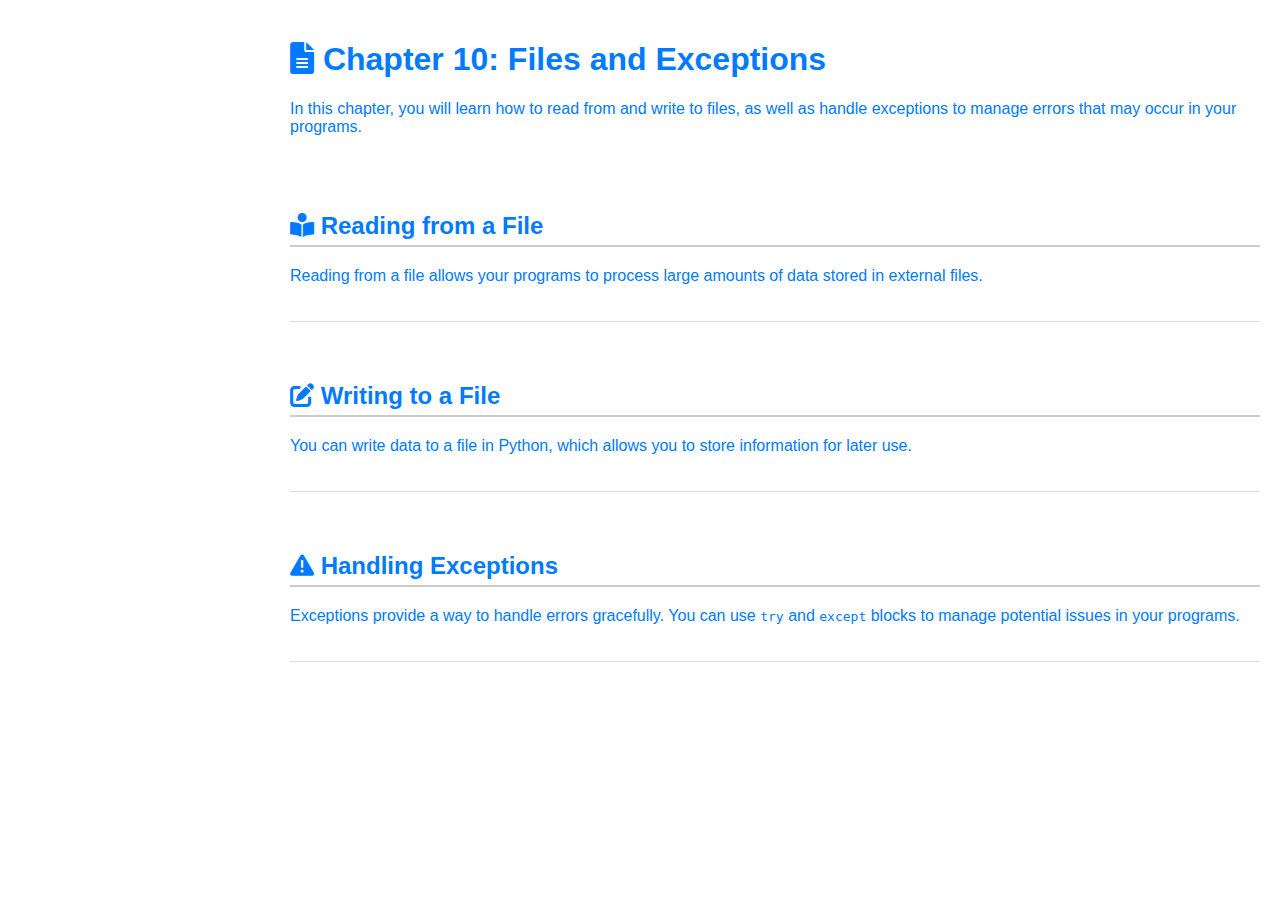
<file: Book/Chapter10.html>
<!DOCTYPE html>
<html lang="en">
<head>
    <meta charset="UTF-8">
    <meta name="viewport" content="width=device-width, initial-scale=1.0">
    <title>Python Tutorial - Chapter 10</title>
    <link rel="stylesheet" href="css/styles.css">
    <link rel="stylesheet" href="https://cdnjs.cloudflare.com/ajax/libs/font-awesome/6.0.0-beta3/css/all.min.css">
</head>
<body>
    <div class="container">
        <main id="content">
            <h1 id="reading-file"><i class="fas fa-file-alt"></i> Chapter 10: Files and Exceptions</h1>
            <p>In this chapter, you will learn how to read from and write to files, as well as handle exceptions to manage errors that may occur in your programs.</p>

            <section>
                <h2 id="reading-file"><i class="fas fa-book-reader"></i> Reading from a File</h2>
                <p>Reading from a file allows your programs to process large amounts of data stored in external files.</p>
            </section>

            <section>
                <h2 id="writing-file"><i class="fas fa-edit"></i> Writing to a File</h2>
                <p>You can write data to a file in Python, which allows you to store information for later use.</p>
            </section>

            <section>
                <h2 id="handling-exceptions"><i class="fas fa-exclamation-triangle"></i> Handling Exceptions</h2>
                <p>Exceptions provide a way to handle errors gracefully. You can use <code>try</code> and <code>except</code> blocks to manage potential issues in your programs.</p>
            </section>
        </main>
    </div>

    <script src="js/script.js"></script>
</body>
</html>
</file>
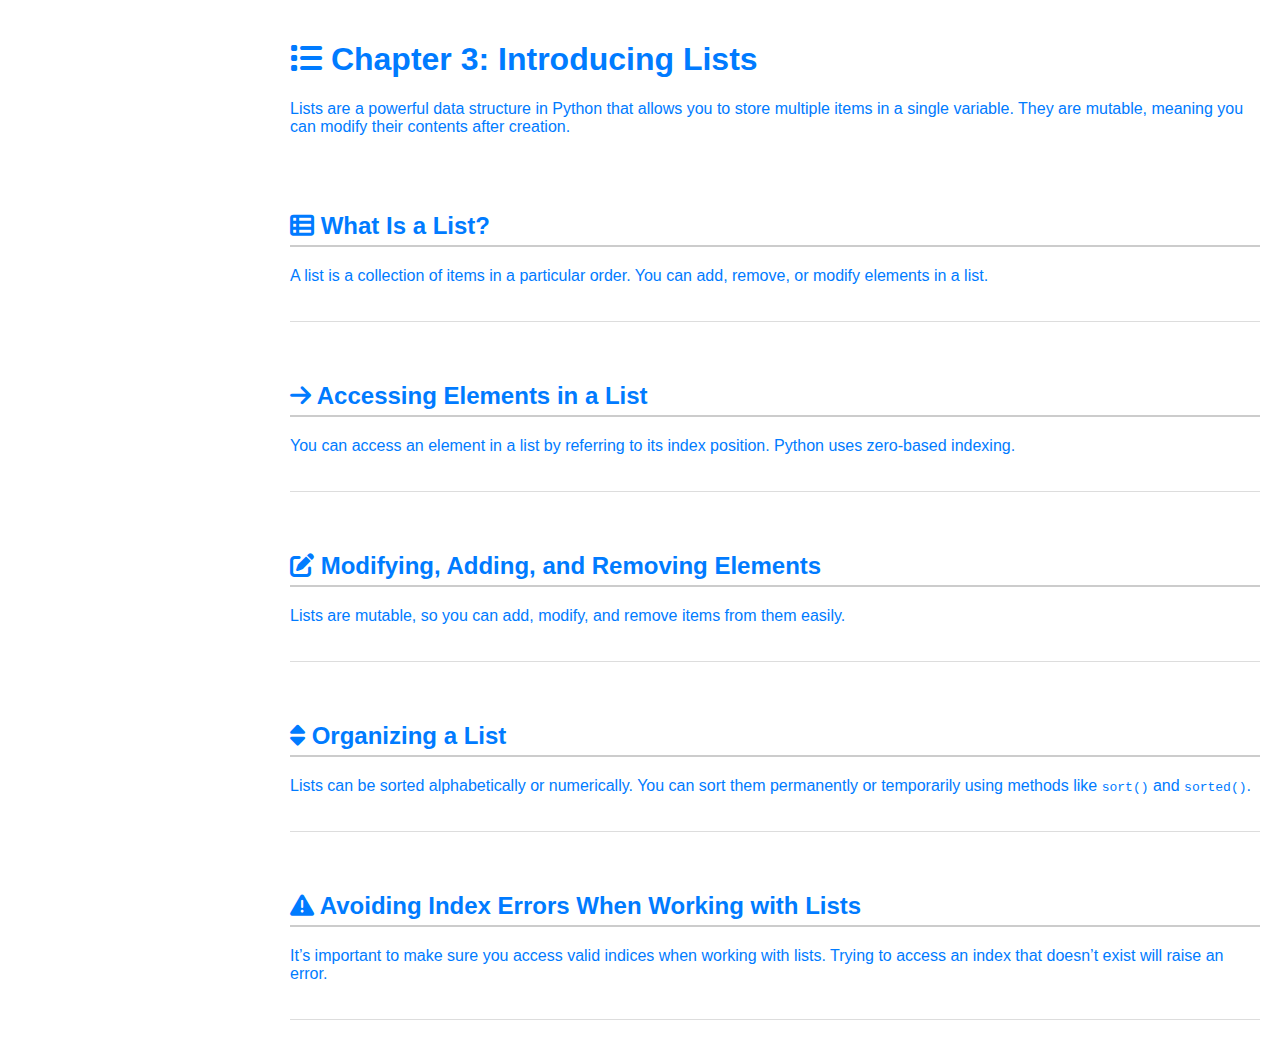
<file: Book/Chapter3.html>
<!DOCTYPE html>
<html lang="en">
<head>
    <meta charset="UTF-8">
    <meta name="viewport" content="width=device-width, initial-scale=1.0">
    <title>Python Tutorial - Chapter 3</title>
    <link rel="stylesheet" href="css/styles.css">
    <link rel="stylesheet" href="https://cdnjs.cloudflare.com/ajax/libs/font-awesome/6.0.0-beta3/css/all.min.css">
</head>
<body>
    <div class="container">
        
        <main id="content">
            <h1 id="lists"><i class="fas fa-list"></i> Chapter 3: Introducing Lists</h1>
            <p>Lists are a powerful data structure in Python that allows you to store multiple items in a single variable. They are mutable, meaning you can modify their contents after creation.</p>

            <section>
                <h2 id="what-is-list"><i class="fas fa-th-list"></i> What Is a List?</h2>
                <p>A list is a collection of items in a particular order. You can add, remove, or modify elements in a list.</p>
            </section>

            <section>
                <h2 id="accessing-elements"><i class="fas fa-arrow-right"></i> Accessing Elements in a List</h2>
                <p>You can access an element in a list by referring to its index position. Python uses zero-based indexing.</p>
            </section>

            <section>
                <h2 id="modifying-elements"><i class="fas fa-edit"></i> Modifying, Adding, and Removing Elements</h2>
                <p>Lists are mutable, so you can add, modify, and remove items from them easily.</p>
            </section>

            <section>
                <h2 id="organizing-list"><i class="fas fa-sort"></i> Organizing a List</h2>
                <p>Lists can be sorted alphabetically or numerically. You can sort them permanently or temporarily using methods like <code>sort()</code> and <code>sorted()</code>.</p>
            </section>

            <section>
                <h2 id="avoiding-index-errors"><i class="fas fa-exclamation-triangle"></i> Avoiding Index Errors When Working with Lists</h2>
                <p>It’s important to make sure you access valid indices when working with lists. Trying to access an index that doesn’t exist will raise an error.</p>
            </section>
        </main>
    </div>

    <script src="js/script.js"></script>
</body>
</html>
</file>
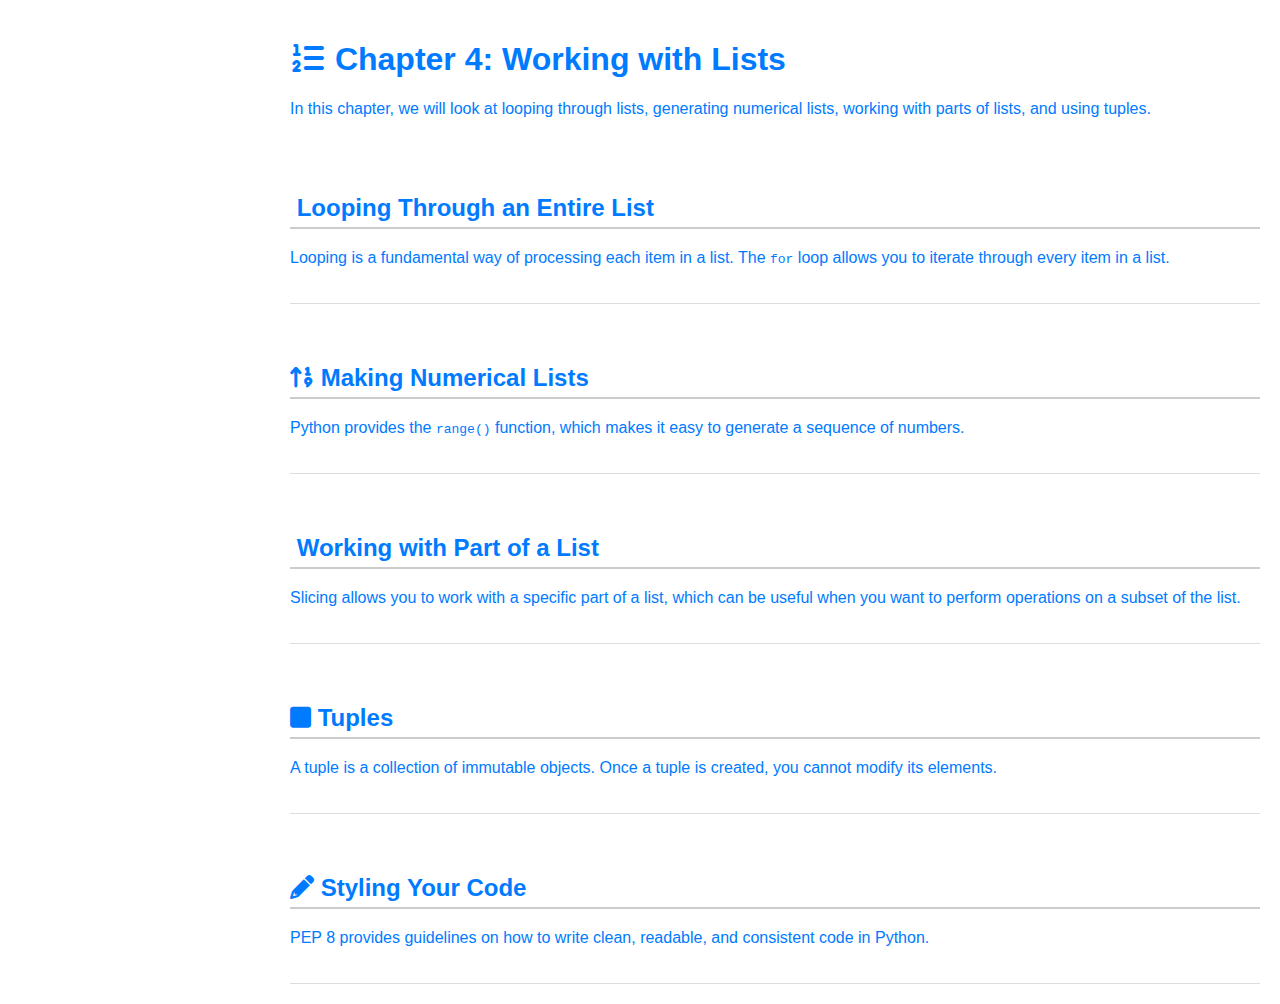
<file: Book/Chapter4.html>
<!DOCTYPE html>
<html lang="en">
<head>
    <meta charset="UTF-8">
    <meta name="viewport" content="width=device-width, initial-scale=1.0">
    <title>Python Tutorial - Chapter 4</title>
    <link rel="stylesheet" href="css/styles.css">
    <link rel="stylesheet" href="https://cdnjs.cloudflare.com/ajax/libs/font-awesome/6.0.0-beta3/css/all.min.css">
</head>
<body>
    <div class="container">
        <main id="content">
            <h1 id="looping-through-list"><i class="fas fa-list-ol"></i> Chapter 4: Working with Lists</h1>
            <p>In this chapter, we will look at looping through lists, generating numerical lists, working with parts of lists, and using tuples.</p>

            <section>
                <h2 id="looping-through-list"><i class="fas fa-loop"></i> Looping Through an Entire List</h2>
                <p>Looping is a fundamental way of processing each item in a list. The <code>for</code> loop allows you to iterate through every item in a list.</p>
            </section>

            <section>
                <h2 id="making-numerical-lists"><i class="fas fa-sort-numeric-up"></i> Making Numerical Lists</h2>
                <p>Python provides the <code>range()</code> function, which makes it easy to generate a sequence of numbers.</p>
            </section>

            <section>
                <h2 id="working-part-list"><i class="fas fa-slice"></i> Working with Part of a List</h2>
                <p>Slicing allows you to work with a specific part of a list, which can be useful when you want to perform operations on a subset of the list.</p>
            </section>

            <section>
                <h2 id="tuples"><i class="fas fa-square"></i> Tuples</h2>
                <p>A tuple is a collection of immutable objects. Once a tuple is created, you cannot modify its elements.</p>
            </section>

            <section>
                <h2 id="styling-code"><i class="fas fa-pencil-alt"></i> Styling Your Code</h2>
                <p>PEP 8 provides guidelines on how to write clean, readable, and consistent code in Python.</p>
            </section>
        </main>
    </div>

    <script src="js/script.js"></script>
</body>
</html>
</file>
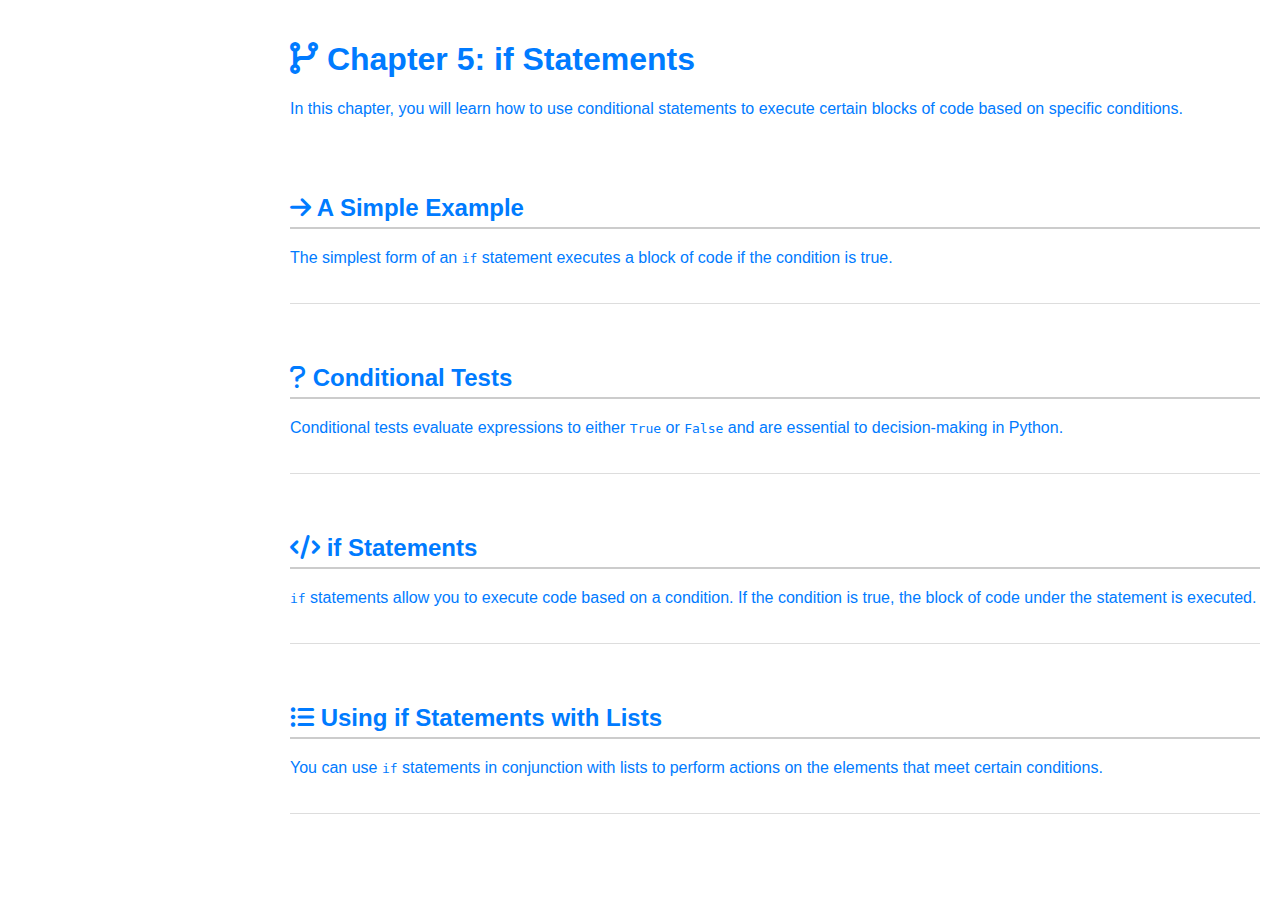
<file: Book/Chapter5.html>
<!DOCTYPE html>
<html lang="en">
<head>
    <meta charset="UTF-8">
    <meta name="viewport" content="width=device-width, initial-scale=1.0">
    <title>Python Tutorial - Chapter 5</title>
    <link rel="stylesheet" href="css/styles.css">
    <link rel="stylesheet" href="https://cdnjs.cloudflare.com/ajax/libs/font-awesome/6.0.0-beta3/css/all.min.css">
</head>
<body>
    <div class="container">
        <main id="content">
            <h1 id="simple-example"><i class="fas fa-code-branch"></i> Chapter 5: if Statements</h1>
            <p>In this chapter, you will learn how to use conditional statements to execute certain blocks of code based on specific conditions.</p>

            <section>
                <h2 id="simple-example"><i class="fas fa-arrow-right"></i> A Simple Example</h2>
                <p>The simplest form of an <code>if</code> statement executes a block of code if the condition is true.</p>
            </section>

            <section>
                <h2 id="conditional-tests"><i class="fas fa-question"></i> Conditional Tests</h2>
                <p>Conditional tests evaluate expressions to either <code>True</code> or <code>False</code> and are essential to decision-making in Python.</p>
            </section>

            <section>
                <h2 id="if-statements"><i class="fas fa-code"></i> if Statements</h2>
                <p><code>if</code> statements allow you to execute code based on a condition. If the condition is true, the block of code under the statement is executed.</p>
            </section>

            <section>
                <h2 id="using-if-statements-with-lists"><i class="fas fa-list-ul"></i> Using if Statements with Lists</h2>
                <p>You can use <code>if</code> statements in conjunction with lists to perform actions on the elements that meet certain conditions.</p>
            </section>
        </main>
    </div>

    <script src="js/script.js"></script>
</body>
</html>
</file>
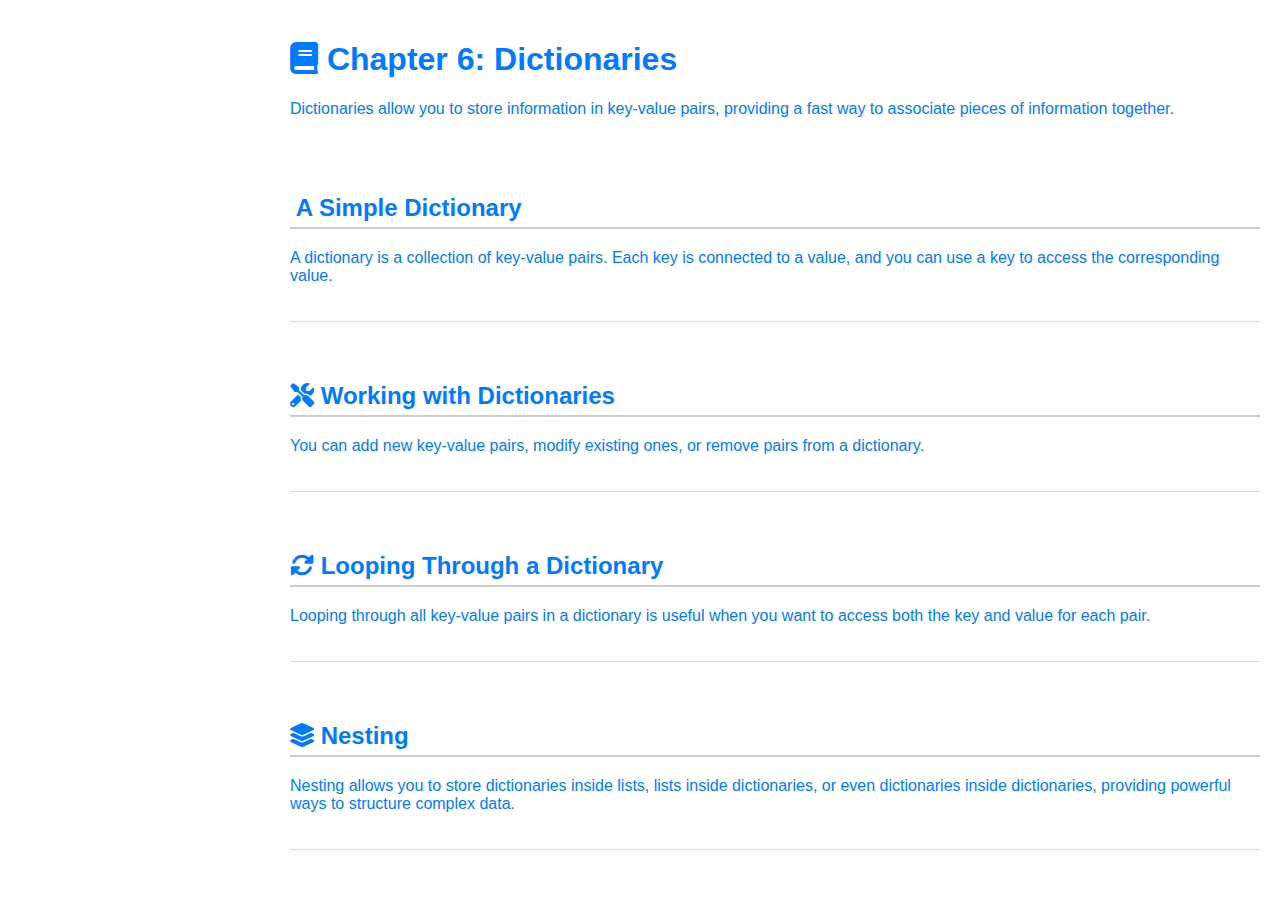
<file: Book/Chapter6.html>
<!DOCTYPE html>
<html lang="en">
<head>
    <meta charset="UTF-8">
    <meta name="viewport" content="width=device-width, initial-scale=1.0">
    <title>Python Tutorial - Chapter 6</title>
    <link rel="stylesheet" href="css/styles.css">
    <link rel="stylesheet" href="https://cdnjs.cloudflare.com/ajax/libs/font-awesome/6.0.0-beta3/css/all.min.css">
</head>
<body>
    <div class="container">
        <main id="content">
            <h1 id="simple-dictionary"><i class="fas fa-book"></i> Chapter 6: Dictionaries</h1>
            <p>Dictionaries allow you to store information in key-value pairs, providing a fast way to associate pieces of information together.</p>

            <section>
                <h2 id="simple-dictionary"><i class="fas fa-dictionary"></i> A Simple Dictionary</h2>
                <p>A dictionary is a collection of key-value pairs. Each key is connected to a value, and you can use a key to access the corresponding value.</p>
            </section>

            <section>
                <h2 id="working-with-dictionaries"><i class="fas fa-tools"></i> Working with Dictionaries</h2>
                <p>You can add new key-value pairs, modify existing ones, or remove pairs from a dictionary.</p>
            </section>

            <section>
                <h2 id="looping-through-dictionaries"><i class="fas fa-sync-alt"></i> Looping Through a Dictionary</h2>
                <p>Looping through all key-value pairs in a dictionary is useful when you want to access both the key and value for each pair.</p>
            </section>

            <section>
                <h2 id="nesting"><i class="fas fa-layer-group"></i> Nesting</h2>
                <p>Nesting allows you to store dictionaries inside lists, lists inside dictionaries, or even dictionaries inside dictionaries, providing powerful ways to structure complex data.</p>
            </section>
        </main>
    </div>

    <script src="js/script.js"></script>
</body>
</html>
</file>
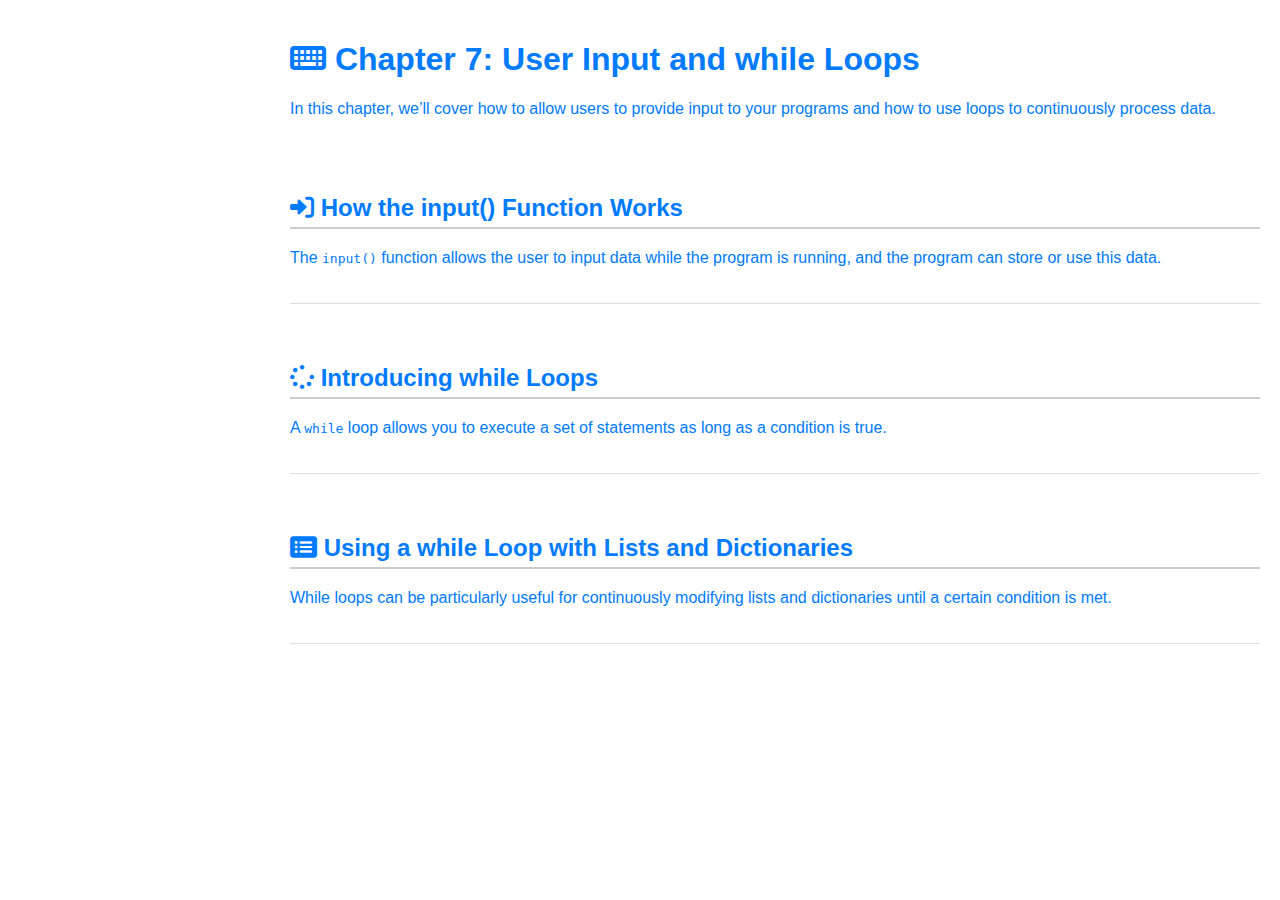
<file: Book/Chapter7.html>
<!DOCTYPE html>
<html lang="en">
<head>
    <meta charset="UTF-8">
    <meta name="viewport" content="width=device-width, initial-scale=1.0">
    <title>Python Tutorial - Chapter 7</title>
    <link rel="stylesheet" href="css/styles.css">
    <link rel="stylesheet" href="https://cdnjs.cloudflare.com/ajax/libs/font-awesome/6.0.0-beta3/css/all.min.css">
</head>
<body>
    <div class="container">
        <main id="content">
            <h1 id="user-input"><i class="fas fa-keyboard"></i> Chapter 7: User Input and while Loops</h1>
            <p>In this chapter, we’ll cover how to allow users to provide input to your programs and how to use loops to continuously process data.</p>

            <section>
                <h2 id="user-input"><i class="fas fa-sign-in-alt"></i> How the input() Function Works</h2>
                <p>The <code>input()</code> function allows the user to input data while the program is running, and the program can store or use this data.</p>
            </section>

            <section>
                <h2 id="while-loops"><i class="fas fa-spinner"></i> Introducing while Loops</h2>
                <p>A <code>while</code> loop allows you to execute a set of statements as long as a condition is true.</p>
            </section>

            <section>
                <h2 id="while-loops-lists-dictionaries"><i class="fas fa-list-alt"></i> Using a while Loop with Lists and Dictionaries</h2>
                <p>While loops can be particularly useful for continuously modifying lists and dictionaries until a certain condition is met.</p>
            </section>
        </main>
    </div>

    <script src="js/script.js"></script>
</body>
</html>
</file>
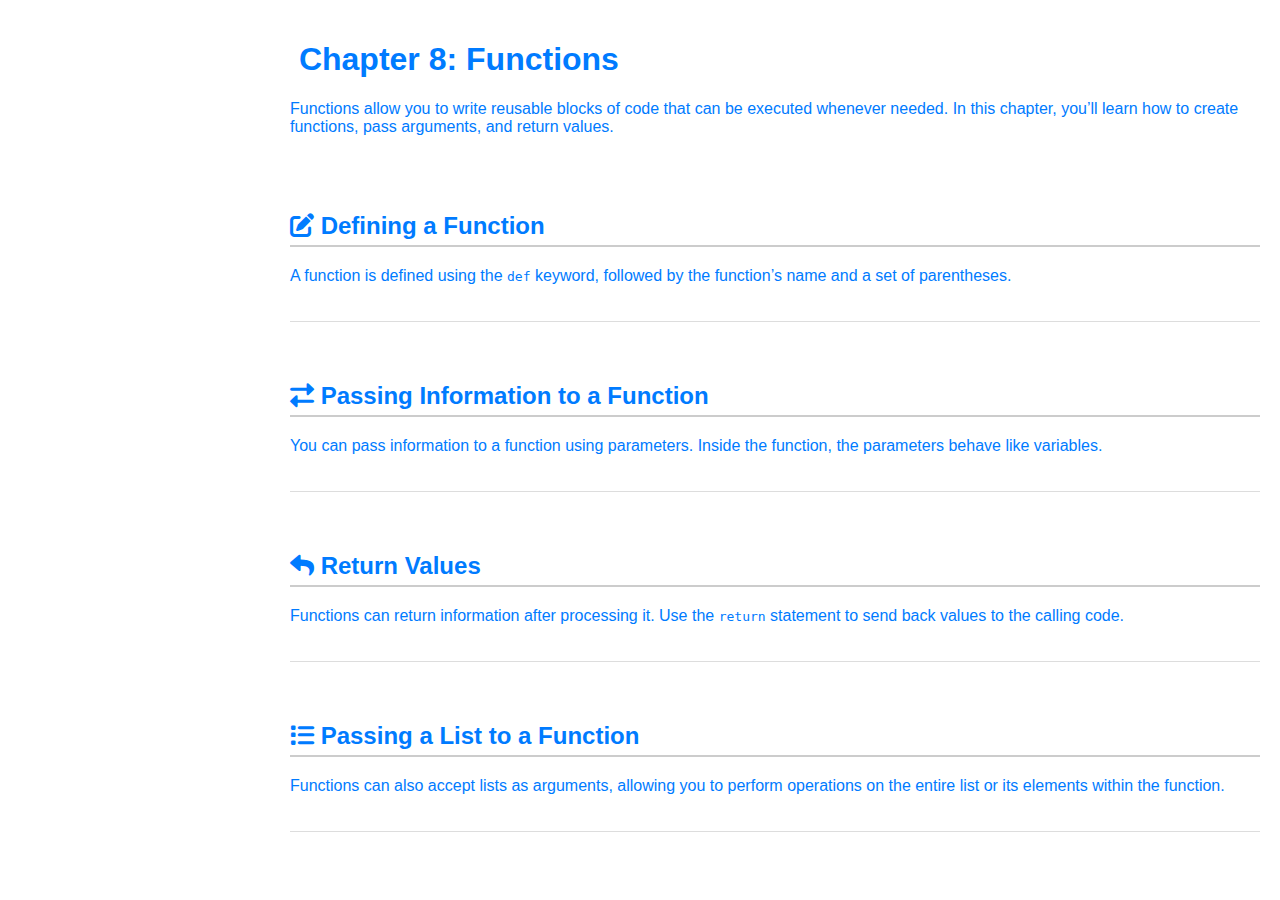
<file: Book/Chapter8.html>
<!DOCTYPE html>
<html lang="en">
<head>
    <meta charset="UTF-8">
    <meta name="viewport" content="width=device-width, initial-scale=1.0">
    <title>Python Tutorial - Chapter 8</title>
    <link rel="stylesheet" href="css/styles.css">
    <link rel="stylesheet" href="https://cdnjs.cloudflare.com/ajax/libs/font-awesome/6.0.0-beta3/css/all.min.css">
</head>
<body>
    <div class="container">
        <main id="content">
            <h1 id="defining-function"><i class="fas fa-function"></i> Chapter 8: Functions</h1>
            <p>Functions allow you to write reusable blocks of code that can be executed whenever needed. In this chapter, you’ll learn how to create functions, pass arguments, and return values.</p>

            <section>
                <h2 id="defining-function"><i class="fas fa-edit"></i> Defining a Function</h2>
                <p>A function is defined using the <code>def</code> keyword, followed by the function’s name and a set of parentheses.</p>
            </section>

            <section>
                <h2 id="passing-information"><i class="fas fa-exchange-alt"></i> Passing Information to a Function</h2>
                <p>You can pass information to a function using parameters. Inside the function, the parameters behave like variables.</p>
            </section>

            <section>
                <h2 id="return-values"><i class="fas fa-reply"></i> Return Values</h2>
                <p>Functions can return information after processing it. Use the <code>return</code> statement to send back values to the calling code.</p>
            </section>

            <section>
                <h2 id="passing-list-function"><i class="fas fa-list"></i> Passing a List to a Function</h2>
                <p>Functions can also accept lists as arguments, allowing you to perform operations on the entire list or its elements within the function.</p>
            </section>
        </main>
    </div>

    <script src="js/script.js"></script>
</body>
</html>
</file>
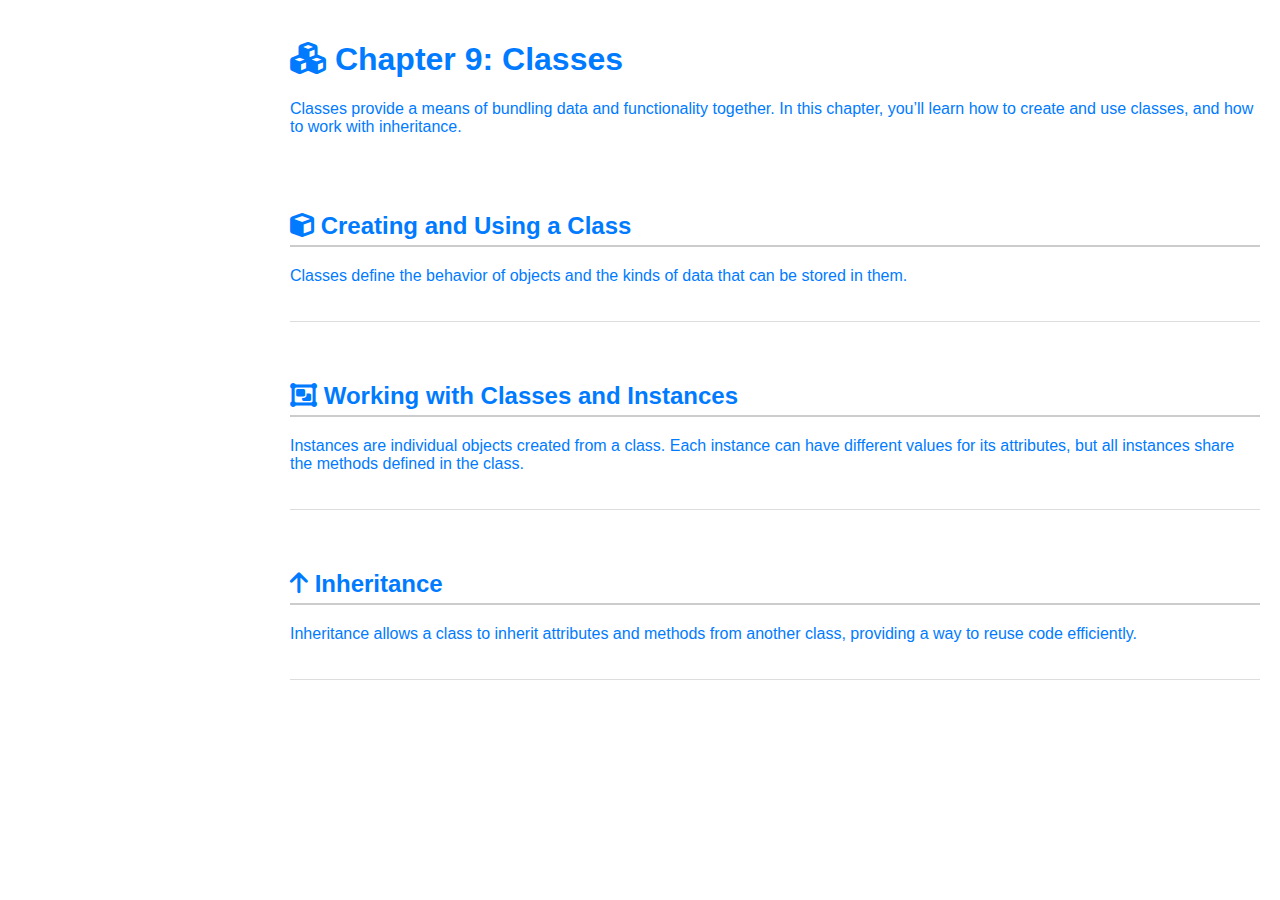
<file: Book/Chapter9.html>
<!DOCTYPE html>
<html lang="en">
<head>
    <meta charset="UTF-8">
    <meta name="viewport" content="width=device-width, initial-scale=1.0">
    <title>Python Tutorial - Chapter 9</title>
    <link rel="stylesheet" href="css/styles.css">
    <link rel="stylesheet" href="https://cdnjs.cloudflare.com/ajax/libs/font-awesome/6.0.0-beta3/css/all.min.css">
</head>
<body>
    <div class="container">
        <main id="content">
            <h1 id="creating-class"><i class="fas fa-cubes"></i> Chapter 9: Classes</h1>
            <p>Classes provide a means of bundling data and functionality together. In this chapter, you’ll learn how to create and use classes, and how to work with inheritance.</p>

            <section>
                <h2 id="creating-class"><i class="fas fa-cube"></i> Creating and Using a Class</h2>
                <p>Classes define the behavior of objects and the kinds of data that can be stored in them.</p>
            </section>

            <section>
                <h2 id="working-classes-instances"><i class="fas fa-object-group"></i> Working with Classes and Instances</h2>
                <p>Instances are individual objects created from a class. Each instance can have different values for its attributes, but all instances share the methods defined in the class.</p>
            </section>

            <section>
                <h2 id="inheritance"><i class="fas fa-arrow-up"></i> Inheritance</h2>
                <p>Inheritance allows a class to inherit attributes and methods from another class, providing a way to reuse code efficiently.</p>
            </section>
        </main>
    </div>

    <script src="js/script.js"></script>
</body>
</html>
</file>
<file: Book/css/styles.css>
body {
    font-family: Arial, sans-serif;
    margin: 0;
    display: flex;
}

.container {
    display: flex;
    width: 100%;
    color:#007bff;
}

/* Style the TOC button */
button.toc-btn {
    background-color: #333;
    color: white;
    padding: 10px 20px;
    border: none;
    cursor: pointer;
    width: 100%;
    text-align: left;
}

button.toc-btn:hover {
    background-color: #444;
}

/* Container for the Table of Contents */
nav#toc {
    width: 250px;
    background-color: #f4f4f4;
    padding: 10px;
    border-right: 1px solid #ccc;
    position: fixed;
    height: 100vh;  /* Take the full height of the viewport */
    overflow: hidden;
    display: flex;
    flex-direction: column;
}

ul.toc-list {
    list-style-type: none;
    padding: 0;
    margin: 0;
    overflow-y: auto;  /* Allow vertical scrolling */
    flex-grow: 1;  /* Ensure it takes remaining space */
    max-height: calc(100vh - 50px);  /* Ensure it is scrollable, accounting for button height */
}

ul.toc-list li {
    margin: 10px 0;
}

ul.toc-list li ul {
    padding-left: 15px;
}

/* Scrollbar customization */
ul.toc-list::-webkit-scrollbar {
    width: 8px;
}

ul.toc-list::-webkit-scrollbar-thumb {
    background-color: #ccc;
    border-radius: 4px;
}

ul.toc-list::-webkit-scrollbar-thumb:hover {
    background-color: #aaa;
}

/* Styling for links */
ul.toc-list a {
    text-decoration: none;
    color: #333;
}

ul.toc-list a:hover {
    color: #007bff;
}

/* Adjust TOC for smaller screens */
@media (max-width: 768px) {
    nav#toc {
        width: 100%;
        position: static;
        height: auto;
    }

    ul.toc-list {
        max-height: none;
    }

    button.toc-btn {
        display: block;
    }
}

a {
    text-decoration: none;
    color: #333;
}

a:hover {
    color: #007bff;
}

main#content {
    margin-left: 270px;
    padding: 20px;
    width: 100%;
}

/* Divider between sections */
main#content h2 {
    border-bottom: 2px solid #ccc;
    padding-bottom: 5px;
    margin-top: 40px;
    margin-bottom: 20px;
}

/* Add some spacing and lines between sections */
main#content section {
    padding: 20px 0;
    border-bottom: 1px solid #ddd;
}

/* Callout sections for special content */
.callout {
    border-radius: 10px;
    padding: 15px;
    margin: 20px 0;
}

.callout-info {
    background-color: #e7f3fe;
    border-left: 5px solid #2196F3;
    color: #0b5294;
}

.callout-warning {
    background-color: #ffebcc;
    border-left: 5px solid #ff9800;
    color: #a65b00;
}

.callout-example {
    background-color: #e8f5e9;
    border-left: 5px solid #4caf50;
    color: #33691e;
}
</file>
